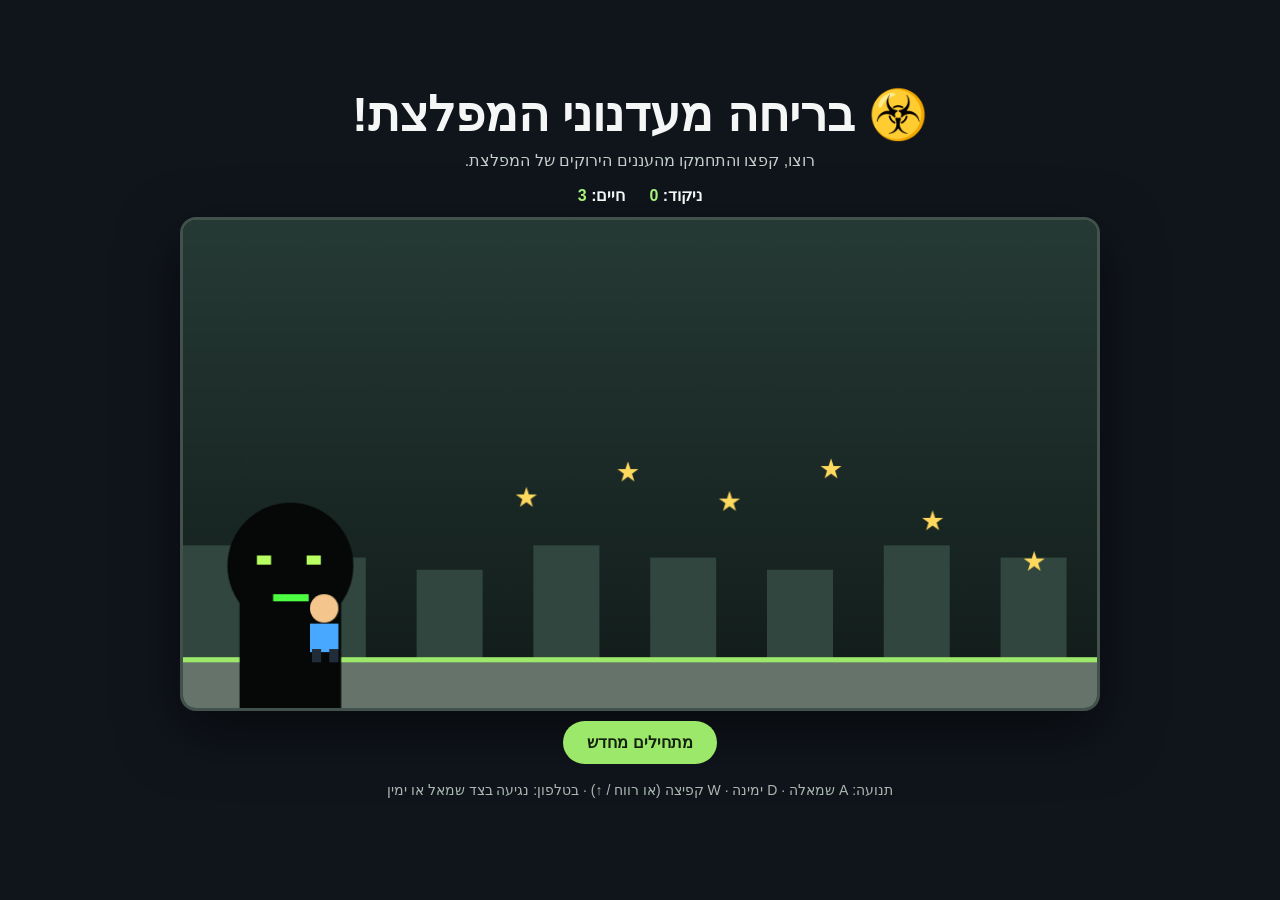
<file: index.html>
<!doctype html>
<html lang="he" dir="rtl">
<head>
<meta charset="utf-8"><meta name="viewport" content="width=device-width,initial-scale=1"><meta name="theme-color" content="#10151c">
<title>בריחה מעדנוני המפלצת — המשחק</title>
<style>
*{box-sizing:border-box}body{margin:0;background:#10151c;color:#f4f7f5;font-family:Arial,sans-serif;display:grid;place-items:center;min-height:100vh;padding:18px}.wrap{width:min(920px,100%);text-align:center}h1{margin:0 0 8px;font-size:clamp(28px,5vw,48px)}p{color:#c3cfca;margin:8px 0 16px}canvas{display:block;width:100%;height:auto;border:3px solid #42514b;border-radius:16px;background:#18231f;box-shadow:0 20px 60px #0008;touch-action:none}.hint{font-size:14px;color:#aab8b1}.hud{display:flex;justify-content:center;gap:24px;margin:12px;font-weight:bold}.hud span{color:#a6f27a}button{border:0;border-radius:999px;background:#9be86a;color:#14200e;font-weight:bold;padding:12px 24px;font-size:16px;cursor:pointer;margin:10px}
</style>
</head>
<body><main class="wrap"><h1>☣️ בריחה מעדנוני המפלצת!</h1><p>רוצו, קפצו והתחמקו מהעננים הירוקים של המפלצת.</p><div class="hud"><div>ניקוד: <span id="score">0</span></div><div>חיים: <span id="lives">3</span></div></div><canvas id="game" width="900" height="480" aria-label="משחק בריחה ממפלצת"></canvas><button id="restart">מתחילים מחדש</button><p class="hint">תנועה: A שמאלה · D ימינה · W קפיצה (או רווח / ↑) · בטלפון: נגיעה בצד שמאל או ימין</p></main>
<script>
(()=>{const c=document.getElementById('game'),x=c.getContext('2d'),scoreEl=document.getElementById('score'),livesEl=document.getElementById('lives');let keys={},player,monster,shots,stars,score,lives,frame,over;
function reset(){player={x:120,y:370,w:38,h:58,vy:0,on:true};monster={x:30,y:285};shots=[];stars=[];score=0;lives=3;frame=0;over=false;scoreEl.textContent=0;livesEl.textContent=3;for(let i=0;i<7;i++)stars.push({x:350+i*100,y:220+Math.random()*140,taken:false});}
addEventListener('keydown',e=>{keys[e.key.toLowerCase()]=true;if([' ','w','arrowup','arrowleft','arrowright'].includes(e.key.toLowerCase()))e.preventDefault();if(over&&e.key==='Enter')reset()});addEventListener('keyup',e=>keys[e.key.toLowerCase()]=false);
let touchSide=0;c.addEventListener('pointerdown',e=>{const r=c.getBoundingClientRect();touchSide=(e.clientX-r.left)/r.width<.5?-1:1;if(player.on&&e.clientY<r.top+r.height*.65)player.vy=-13});c.addEventListener('pointerup',()=>touchSide=0);document.getElementById('restart').onclick=reset;
function draw(){x.clearRect(0,0,900,480);let g=x.createLinearGradient(0,0,0,480);g.addColorStop(0,'#263a35');g.addColorStop(1,'#111b19');x.fillStyle=g;x.fillRect(0,0,900,480);for(let i=0;i<9;i++){x.fillStyle='#30463e';x.fillRect(i*115,320+(i%3)*12,65,160)}x.fillStyle='#65736b';x.fillRect(0,430,900,50);x.fillStyle='#9be86a';x.fillRect(0,430,900,5);
// monster
x.fillStyle='#050807';x.beginPath();x.arc(monster.x+75,monster.y+55,62,0,Math.PI*2);x.fill();x.fillRect(monster.x+25,monster.y+90,100,150);x.fillStyle='#b8ff62';x.fillRect(monster.x+42,monster.y+45,14,9);x.fillRect(monster.x+91,monster.y+45,14,9);x.fillStyle='#4dff42';x.fillRect(monster.x+58,monster.y+83,35,7);x.fillStyle='#273b25';x.fillRect(monster.x+42,monster.y+235,24,70);x.fillRect(monster.x+90,monster.y+235,24,70);
// player
x.fillStyle='#f4c58d';x.beginPath();x.arc(player.x+19,player.y+12,14,0,Math.PI*2);x.fill();x.fillStyle='#48a8ff';x.fillRect(player.x+5,player.y+27,28,28);x.fillStyle='#202c38';x.fillRect(player.x+7,player.y+52,9,13);x.fillRect(player.x+24,player.y+52,9,13);
shots.forEach(s=>{x.fillStyle='#65f542';x.beginPath();x.arc(s.x,s.y,s.r,0,Math.PI*2);x.fill();x.fillStyle='#b5ff79';x.beginPath();x.arc(s.x-3,s.y-3,3,0,Math.PI*2);x.fill()});stars.forEach(s=>{if(!s.taken){x.fillStyle='#ffd95e';x.font='27px Arial';x.fillText('★',s.x,s.y)}});
if(over){x.fillStyle='#000a';x.fillRect(0,0,900,480);x.fillStyle='white';x.textAlign='center';x.font='bold 48px Arial';x.fillText('המשחק נגמר!',450,220);x.font='24px Arial';x.fillText('ניקוד: '+score+' · לחצו על מתחילים מחדש',450,270);x.textAlign='start';}}
function tick(){if(!over){frame++;if(keys['arrowleft']||keys['a']||touchSide===-1)player.x-=5;if(keys['arrowright']||keys['d']||touchSide===1)player.x+=5;if((keys[' ']||keys['arrowup']||keys['w'])&&player.on){player.vy=-13;player.on=false}player.vy+=.62;player.y+=player.vy;if(player.y>370){player.y=370;player.vy=0;player.on=true}player.x=Math.max(0,Math.min(860,player.x));if(frame%78===0)shots.push({x:monster.x+100,y:monster.y+130,vx:5+Math.random()*2,vy:(Math.random()-.5)*2,r:13});shots.forEach(s=>{s.x+=s.vx;s.y+=s.vy+Math.sin(frame/12);if(s.x>player.x&&s.x<player.x+player.w&&s.y>player.y&&s.y<player.y+player.h){s.x=1000;lives--;livesEl.textContent=lives;if(lives<=0)over=true}});shots=shots.filter(s=>s.x<950);stars.forEach(s=>{if(!s.taken&&Math.abs(player.x-s.x)<24&&Math.abs(player.y-s.y)<45){s.taken=true;score+=10;scoreEl.textContent=score}});if(frame%500===0)stars.push({x:300+Math.random()*550,y:250+Math.random()*120,taken:false});monster.x=Math.min(65,monster.x+.02)}draw();requestAnimationFrame(tick)}reset();tick();})();
</script></body></html>
</file>
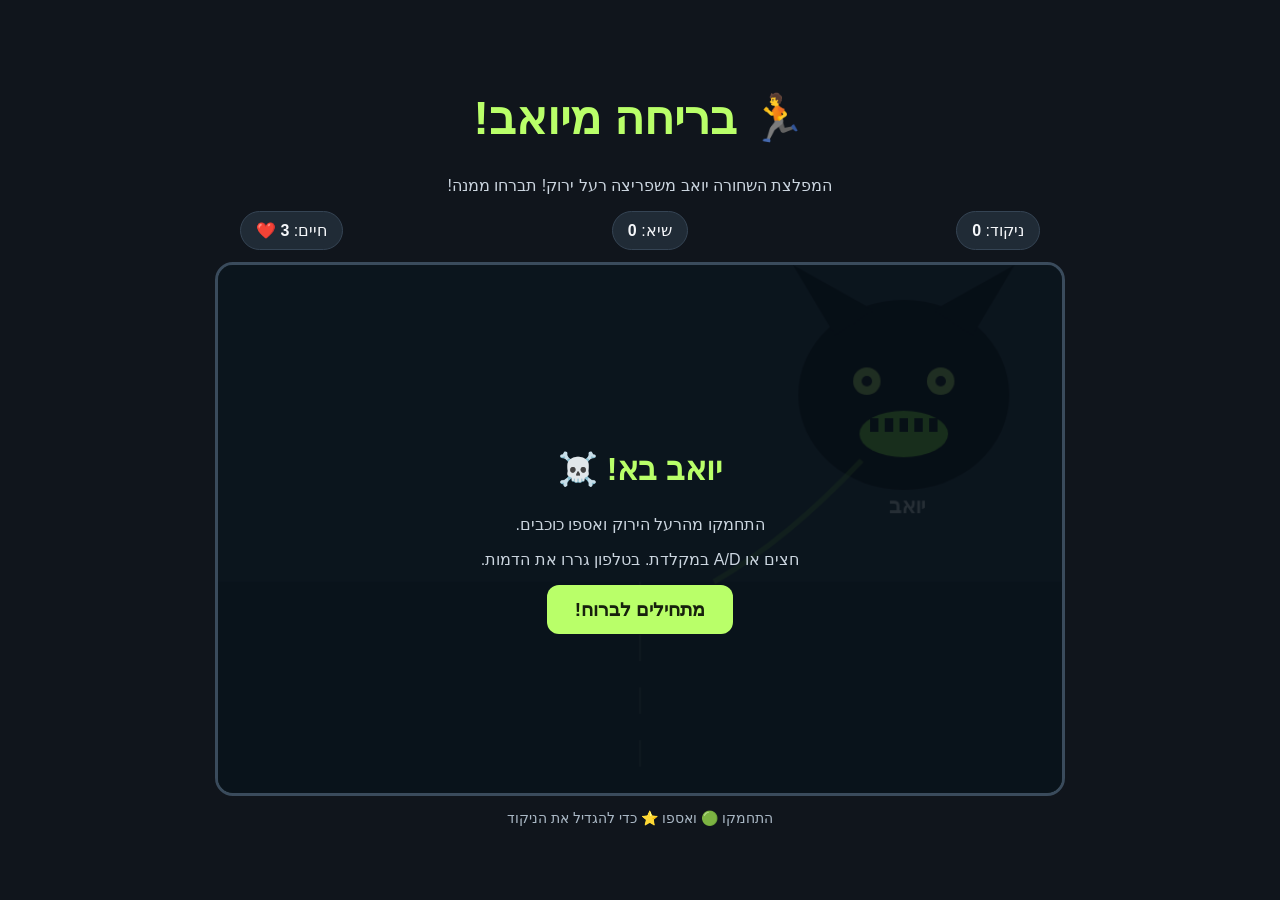
<file: toxic-escape/index.html>
<!doctype html>
<html lang="he" dir="rtl">
<head>
<meta charset="utf-8"><meta name="viewport" content="width=device-width,initial-scale=1">
<title>בריחה מיואב!</title>
<style>
*{box-sizing:border-box}body{margin:0;background:#10151c;color:#f5f7fa;font-family:Arial,sans-serif;display:grid;place-items:center;min-height:100vh;padding:18px;text-align:center}main{width:min(850px,100%)}h1{color:#b9ff69;font-size:clamp(30px,5vw,46px)}p{color:#cbd5df}.hud{display:flex;justify-content:space-between;margin:12px auto;max-width:800px;gap:8px}.pill{background:#202b36;border:1px solid #354454;border-radius:99px;padding:9px 15px}.wrap{position:relative;border:3px solid #3a4b5c;border-radius:18px;overflow:hidden}canvas{display:block;width:100%;height:auto;background:#263640;touch-action:none}.overlay{position:absolute;inset:0;background:#071018df;display:grid;place-items:center;padding:20px}.panel{max-width:450px}.panel h2{font-size:32px;color:#b9ff69}.panel button{background:#b9ff69;color:#17210d;border:0;border-radius:12px;padding:13px 28px;font-size:19px;font-weight:bold;cursor:pointer}.hidden{display:none}.hint{font-size:14px;color:#aab8c5}
</style></head>
<body><main><h1>🏃 בריחה מיואב!</h1><p>המפלצת השחורה יואב משפריצה רעל ירוק! תברחו ממנה!</p>
<div class="hud"><span class="pill">ניקוד: <b id="score">0</b></span><span class="pill">שיא: <b id="best">0</b></span><span class="pill">חיים: <b id="lives">3</b> ❤️</span></div>
<div class="wrap"><canvas id="game" width="800" height="500"></canvas>
<div class="overlay" id="start"><div class="panel"><h2>יואב בא! ☠️</h2><p>התחמקו מהרעל הירוק ואספו כוכבים.</p><p>חצים או A/D במקלדת. בטלפון גררו את הדמות.</p><button id="go">מתחילים לברוח!</button></div></div>
<div class="overlay hidden" id="over"><div class="panel"><h2>יואב תפס אותך! 🤢</h2><p>הניקוד שלך: <b id="final">0</b></p><button id="again">לנסות שוב</button></div></div></div><p class="hint">התחמקו 🟢 ואספו ⭐ כדי להגדיל את הניקוד</p></main>
<script>
const c=document.getElementById('game'),x=c.getContext('2d'),$=id=>document.getElementById(id);let p,shots,stars,score,lives,playing,last,spawn,starTick,keys={},best=+(localStorage.getItem('yoavBest')||0);$('best').textContent=best;
function start(){p={x:400,y:425};shots=[];stars=[];score=0;lives=3;last=0;spawn=0;starTick=0;playing=true;hud();$('start').classList.add('hidden');$('over').classList.add('hidden');requestAnimationFrame(loop)}
function hud(){$('score').textContent=Math.floor(score);$('lives').textContent=lives}
function circ(a,b,r,col){x.fillStyle=col;x.beginPath();x.arc(a,b,r,0,7);x.fill()}
function monster(){x.save();x.translate(650,115);x.fillStyle='#030405';x.beginPath();x.ellipse(0,8,100,90,0,0,7);x.fill();x.beginPath();x.moveTo(-65,-48);x.lineTo(-105,-115);x.lineTo(-28,-72);x.fill();x.beginPath();x.moveTo(65,-48);x.lineTo(105,-115);x.lineTo(28,-72);x.fill();circ(-35,-5,13,'#caff68');circ(35,-5,13,'#caff68');circ(-35,-5,5,'#111');circ(35,-5,5,'#111');x.fillStyle='#8cff38';x.beginPath();x.ellipse(0,45,42,22,0,0,7);x.fill();x.fillStyle='#071008';for(let i=-2;i<=2;i++)x.fillRect(i*14-4,30,8,13);x.restore();x.fillStyle='#fff';x.font='bold 20px Arial';x.fillText('יואב',670,235)}
function human(){x.save();x.translate(p.x,p.y);x.strokeStyle='#f4c08a';x.lineWidth=8;x.lineCap='round';x.beginPath();x.moveTo(-5,20);x.lineTo(-14,39);x.moveTo(5,20);x.lineTo(15,38);x.stroke();x.fillStyle='#3478d4';x.fillRect(-12,-3,24,28);circ(0,-16,13,'#e9a36c');x.fillStyle='#392419';x.beginPath();x.arc(0,-21,13,Math.PI,Math.PI*2);x.fill();x.restore()}
function draw(){x.clearRect(0,0,800,500);x.fillStyle='#263640';x.fillRect(0,0,800,500);x.fillStyle='#1b292d';x.fillRect(0,300,800,200);x.strokeStyle='#63747a';x.setLineDash([25,25]);x.beginPath();x.moveTo(400,300);x.lineTo(400,500);x.stroke();x.setLineDash([]);monster();x.strokeStyle='#9dff39';x.globalAlpha=.4;x.lineWidth=5;x.beginPath();x.moveTo(610,185);x.quadraticCurveTo(540,260,470,300);x.stroke();x.globalAlpha=1;shots.forEach(s=>{circ(s.x,s.y,s.r,'#9cff35');circ(s.x-3,s.y-3,3,'#e4ff9d')});stars.forEach(s=>{x.font='25px Arial';x.fillText('⭐',s.x-12,s.y+9)});human()}
function hit(s){return Math.abs(p.x-s.x)<s.r+13&&Math.abs(p.y-s.y)<s.r+20}
function end(){playing=false;let n=Math.floor(score);best=Math.max(best,n);localStorage.setItem('yoavBest',best);$('best').textContent=best;$('final').textContent=n;$('over').classList.remove('hidden')}
function loop(t){if(!playing)return;let dt=Math.min((t-last)/16.67||1,2);last=t;score+=dt*.12;let speed=5+Math.min(score/100,4);if(keys.ArrowLeft||keys.a||keys.A)p.x-=speed*dt;if(keys.ArrowRight||keys.d||keys.D)p.x+=speed*dt;p.x=Math.max(25,Math.min(775,p.x));spawn+=dt;starTick+=dt;if(spawn>Math.max(13,38-score/18)){shots.push({x:610+(Math.random()-.5)*100,y:195,r:12+Math.random()*5,vy:4+Math.random()*2+score/250,vx:(p.x-610)*.006+(Math.random()-.5)*2});spawn=0}if(starTick>100){stars.push({x:40+Math.random()*720,y:-20});starTick=0}shots.forEach(s=>{s.x+=s.vx*dt;s.y+=s.vy*dt});stars.forEach(s=>s.y+=3*dt);for(let i=shots.length-1;i>=0;i--){if(hit(shots[i])){shots.splice(i,1);lives--;hud();if(lives<=0){end();return}}else if(shots[i].y>530)shots.splice(i,1)}for(let i=stars.length-1;i>=0;i--){if(Math.abs(p.x-stars[i].x)<27&&Math.abs(p.y-stars[i].y)<30){score+=25;stars.splice(i,1)}else if(stars[i].y>520)stars.splice(i,1)}hud();draw();requestAnimationFrame(loop)}
document.addEventListener('keydown',e=>{keys[e.key]=true;if(['ArrowLeft','ArrowRight',' '].includes(e.key))e.preventDefault()});document.addEventListener('keyup',e=>keys[e.key]=false);function point(e){let r=c.getBoundingClientRect();p.x=(e.clientX-r.left)*800/r.width}c.addEventListener('pointerdown',e=>{if(playing)point(e)});c.addEventListener('pointermove',e=>{if(playing&&e.buttons)point(e)});$('go').onclick=start;$('again').onclick=start;draw();
</script></body></html>
</file>
